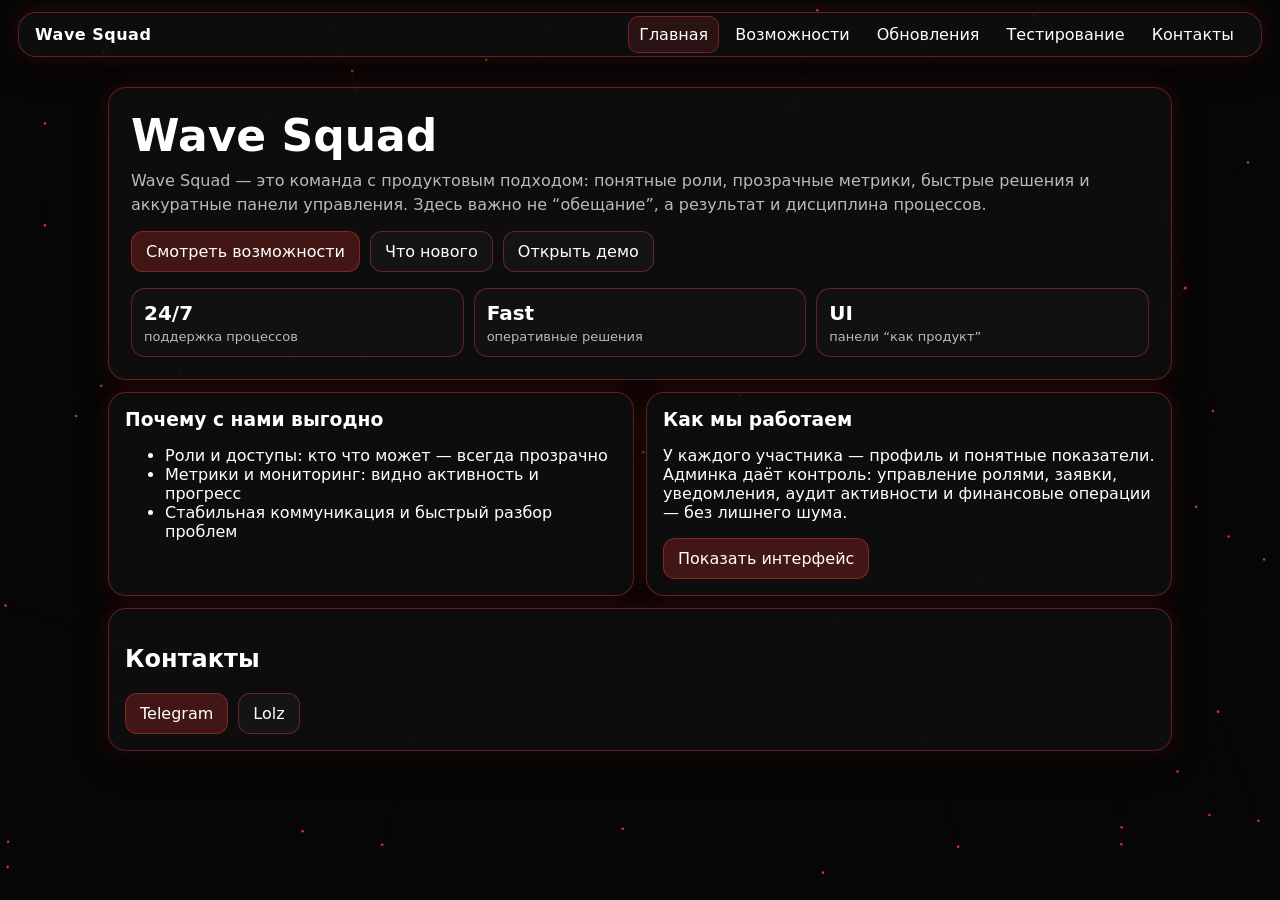
<file: index.html>
<!doctype html>
<html lang="ru">
<head>
  <meta charset="utf-8"/>
  <meta name="viewport" content="width=device-width,initial-scale=1"/>
  <title>Wave Squad — команда</title>
  <link rel="stylesheet" href="./style.css"/>
</head>
<body>
  <canvas id="bg"></canvas>
  <header class="nav glass">
    <div class="brand">Wave Squad</div>
    <nav>
      <a class="active" href="./index.html">Главная</a>
      <a href="./features.html">Возможности</a>
      <a href="./updates.html">Обновления</a>
      <a href="./testing.html">Тестирование</a>
      <a href="#contacts">Контакты</a>
    </nav>
  </header>

  <main class="wrap">
    <section class="hero glass">
      <h1>Wave Squad</h1>
      <p class="lead">
        Wave Squad — это команда с продуктовым подходом: понятные роли, прозрачные метрики,
        быстрые решения и аккуратные панели управления. Здесь важно не “обещание”, а результат и дисциплина процессов.
      </p>
      <div class="cta">
        <a class="btn" href="./features.html">Смотреть возможности</a>
        <a class="btn ghost" href="./updates.html">Что нового</a>
        <a class="btn ghost" href="./testing.html">Открыть демо</a>
      </div>
      <div class="stats">
        <div class="kpi"><div class="k">24/7</div><div class="t">поддержка процессов</div></div>
        <div class="kpi"><div class="k">Fast</div><div class="t">оперативные решения</div></div>
        <div class="kpi"><div class="k">UI</div><div class="t">панели “как продукт”</div></div>
      </div>
    </section>

    <section class="grid">
      <div class="card glass">
        <h3>Почему с нами выгодно</h3>
        <ul>
          <li>Роли и доступы: кто что может — всегда прозрачно</li>
          <li>Метрики и мониторинг: видно активность и прогресс</li>
          <li>Стабильная коммуникация и быстрый разбор проблем</li>
        </ul>
      </div>
      <div class="card glass">
        <h3>Как мы работаем</h3>
        <p>
          У каждого участника — профиль и понятные показатели. Админка даёт контроль:
          управление ролями, заявки, уведомления, аудит активности и финансовые операции — без лишнего шума.
        </p>
        <div class="cta"><a class="btn" href="./testing.html">Показать интерфейс</a></div>
      </div>
    </section>

    <section id="contacts" class="contacts glass">
      <h2>Контакты</h2>
      <div class="links">
        <a class="btn" href="https://t.me/NightWave_Coder" target="_blank" rel="noreferrer">Telegram</a>
        <a class="btn ghost" href="https://lolz.live/members/7958254/" target="_blank" rel="noreferrer">Lolz</a>
      </div>
    </section>
  </main>

  <script src="./particles.js"></script>
</body>
</html>
</file>
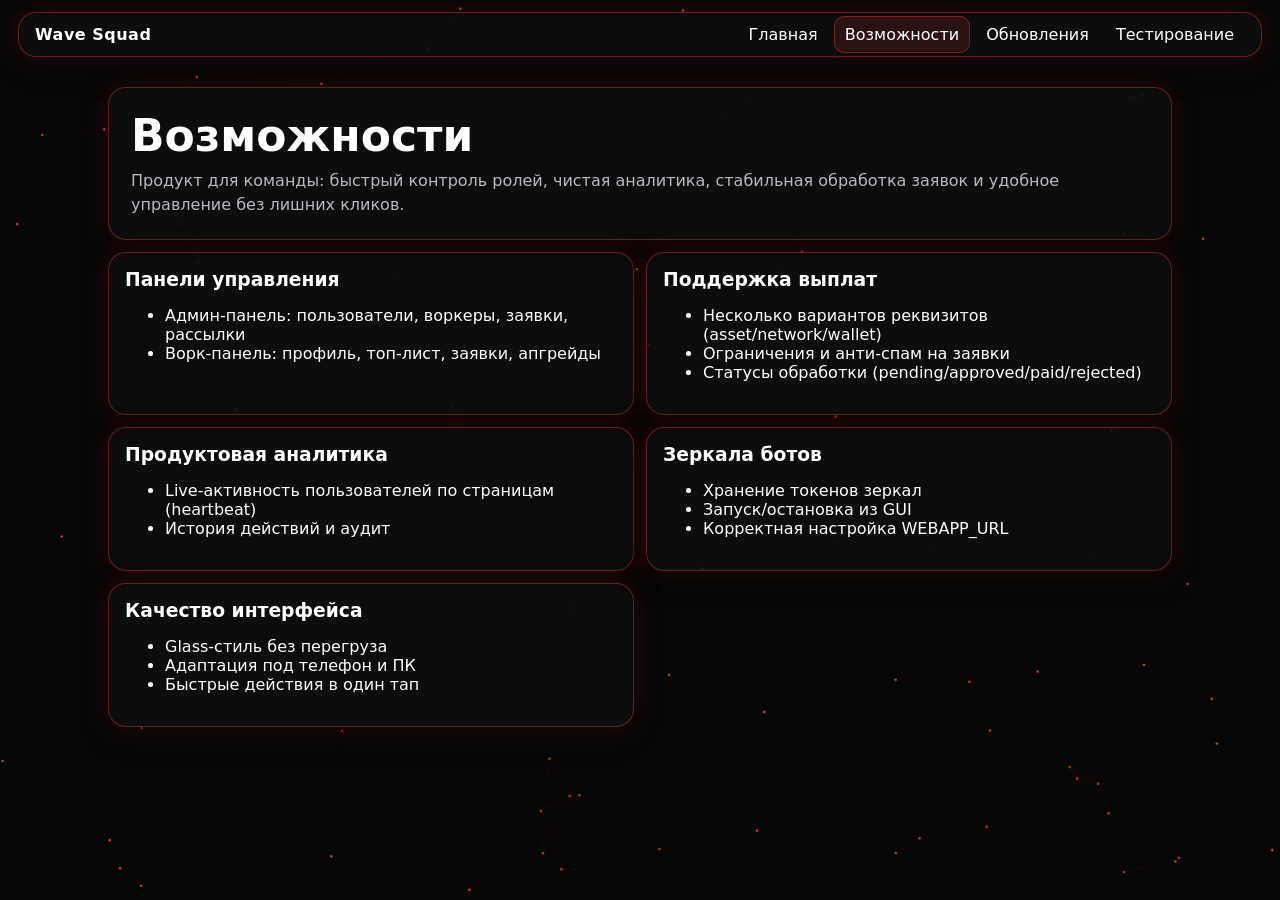
<file: features.html>
<!doctype html>
<html lang="ru">
<head>
  <meta charset="utf-8"/>
  <meta name="viewport" content="width=device-width,initial-scale=1"/>
  <title>Wave Squad — возможности</title>
  <link rel="stylesheet" href="./style.css"/>
</head>
<body>
  <canvas id="bg"></canvas>
  <header class="nav glass">
    <div class="brand">Wave Squad</div>
    <nav>
      <a href="./index.html">Главная</a>
      <a class="active" href="./features.html">Возможности</a>
      <a href="./updates.html">Обновления</a>
      <a href="./testing.html">Тестирование</a>
    </nav>
  </header>

  <main class="wrap">
    <section class="hero glass">
      <h1>Возможности</h1>
      <p class="lead">Продукт для команды: быстрый контроль ролей, чистая аналитика, стабильная обработка заявок и удобное управление без лишних кликов.</p>
    </section>

    <section class="grid">
      <div class="card glass">
        <h3>Панели управления</h3>
        <ul>
          <li>Админ‑панель: пользователи, воркеры, заявки, рассылки</li>
          <li>Ворк‑панель: профиль, топ‑лист, заявки, апгрейды</li>
        </ul>
      </div>
      <div class="card glass">
        <h3>Поддержка выплат</h3>
        <ul>
          <li>Несколько вариантов реквизитов (asset/network/wallet)</li>
          <li>Ограничения и анти‑спам на заявки</li>
          <li>Статусы обработки (pending/approved/paid/rejected)</li>
        </ul>
      </div>
      <div class="card glass">
        <h3>Продуктовая аналитика</h3>
        <ul>
          <li>Live‑активность пользователей по страницам (heartbeat)</li>
          <li>История действий и аудит</li>
        </ul>
      </div>
      <div class="card glass">
        <h3>Зеркала ботов</h3>
        <ul>
          <li>Хранение токенов зеркал</li>
          <li>Запуск/остановка из GUI</li>
          <li>Корректная настройка WEBAPP_URL</li>
        </ul>
      </div>
      <div class="card glass">
        <h3>Качество интерфейса</h3>
        <ul>
          <li>Glass-стиль без перегруза</li>
          <li>Адаптация под телефон и ПК</li>
          <li>Быстрые действия в один тап</li>
        </ul>
      </div>
    </section>
  </main>

  <script src="./particles.js"></script>
</body>
</html>
</file>
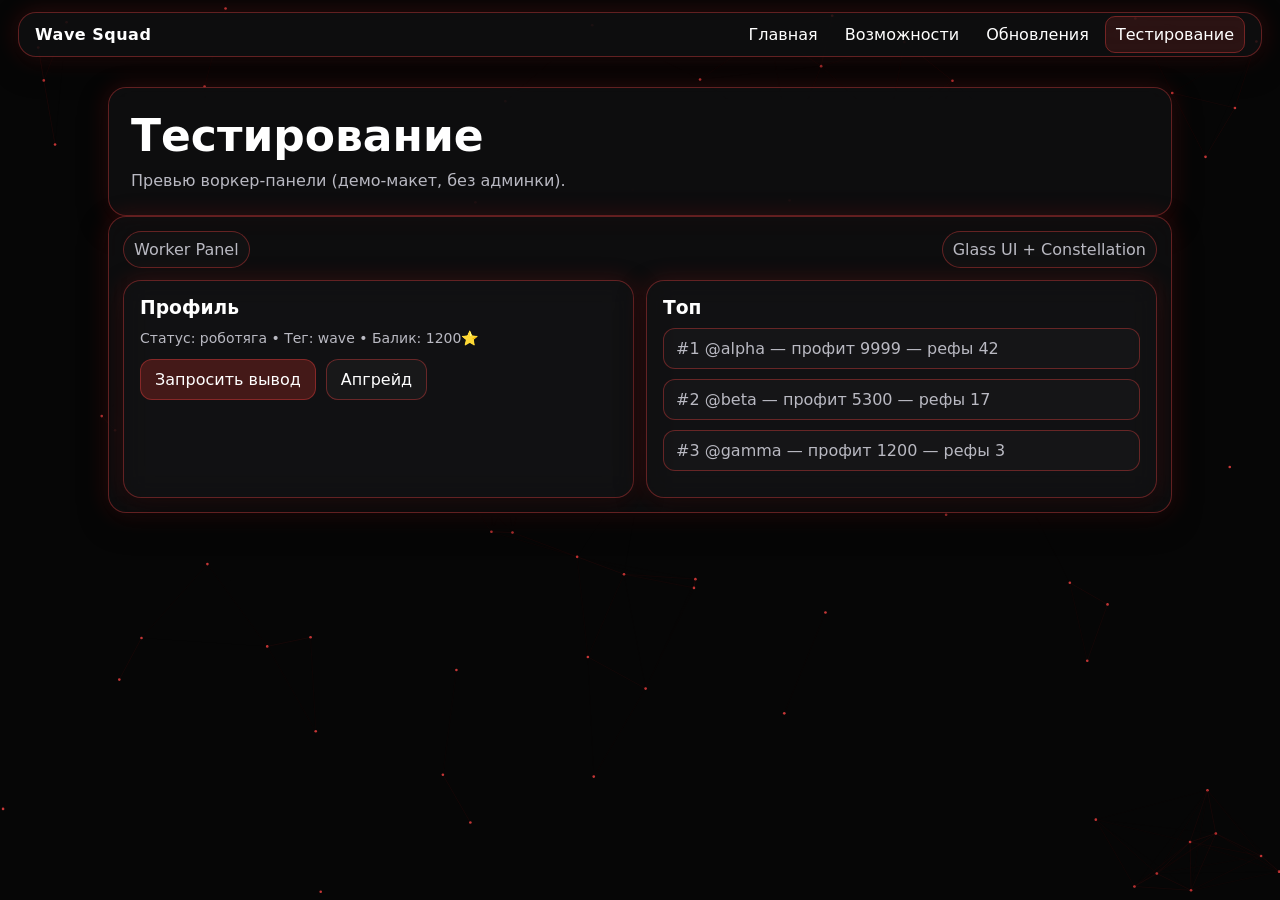
<file: testing.html>
<!doctype html>
<html lang="ru">
<head>
  <meta charset="utf-8"/>
  <meta name="viewport" content="width=device-width,initial-scale=1"/>
  <title>Wave Squad — тестирование</title>
  <link rel="stylesheet" href="./style.css"/>
  <style>
    .frame{border:1px solid var(--line);border-radius:18px;overflow:hidden}
    .mock{padding:14px}
    .mock .row{display:flex;gap:10px;flex-wrap:wrap}
    .pill{padding:8px 10px;border-radius:999px;border:1px solid var(--line);background:rgba(255,255,255,.02);color:var(--muted)}
  </style>
</head>
<body>
  <canvas id="bg"></canvas>
  <header class="nav glass">
    <div class="brand">Wave Squad</div>
    <nav>
      <a href="./index.html">Главная</a>
      <a href="./features.html">Возможности</a>
      <a href="./updates.html">Обновления</a>
      <a class="active" href="./testing.html">Тестирование</a>
    </nav>
  </header>

  <main class="wrap">
    <section class="hero glass">
      <h1>Тестирование</h1>
      <p class="lead">Превью воркер‑панели (демо‑макет, без админки).</p>
    </section>

    <section class="frame glass mock">
      <div class="row" style="justify-content:space-between;align-items:center">
        <div class="pill">Worker Panel</div>
        <div class="pill">Glass UI + Constellation</div>
      </div>
      <div class="grid" style="margin-top:12px">
        <div class="card glass">
          <h3>Профиль</h3>
          <div class="lead" style="font-size:14px">Статус: роботяга • Тег: wave • Балик: 1200⭐</div>
          <div class="cta" style="margin-top:10px">
            <span class="btn">Запросить вывод</span>
            <span class="btn ghost">Апгрейд</span>
          </div>
        </div>
        <div class="card glass">
          <h3>Топ</h3>
          <div class="changelog">
            <div class="item">#1 @alpha — профит 9999 — рефы 42</div>
            <div class="item">#2 @beta — профит 5300 — рефы 17</div>
            <div class="item">#3 @gamma — профит 1200 — рефы 3</div>
          </div>
        </div>
      </div>
    </section>
  </main>

  <script src="./particles.js"></script>
</body>
</html>
</file>
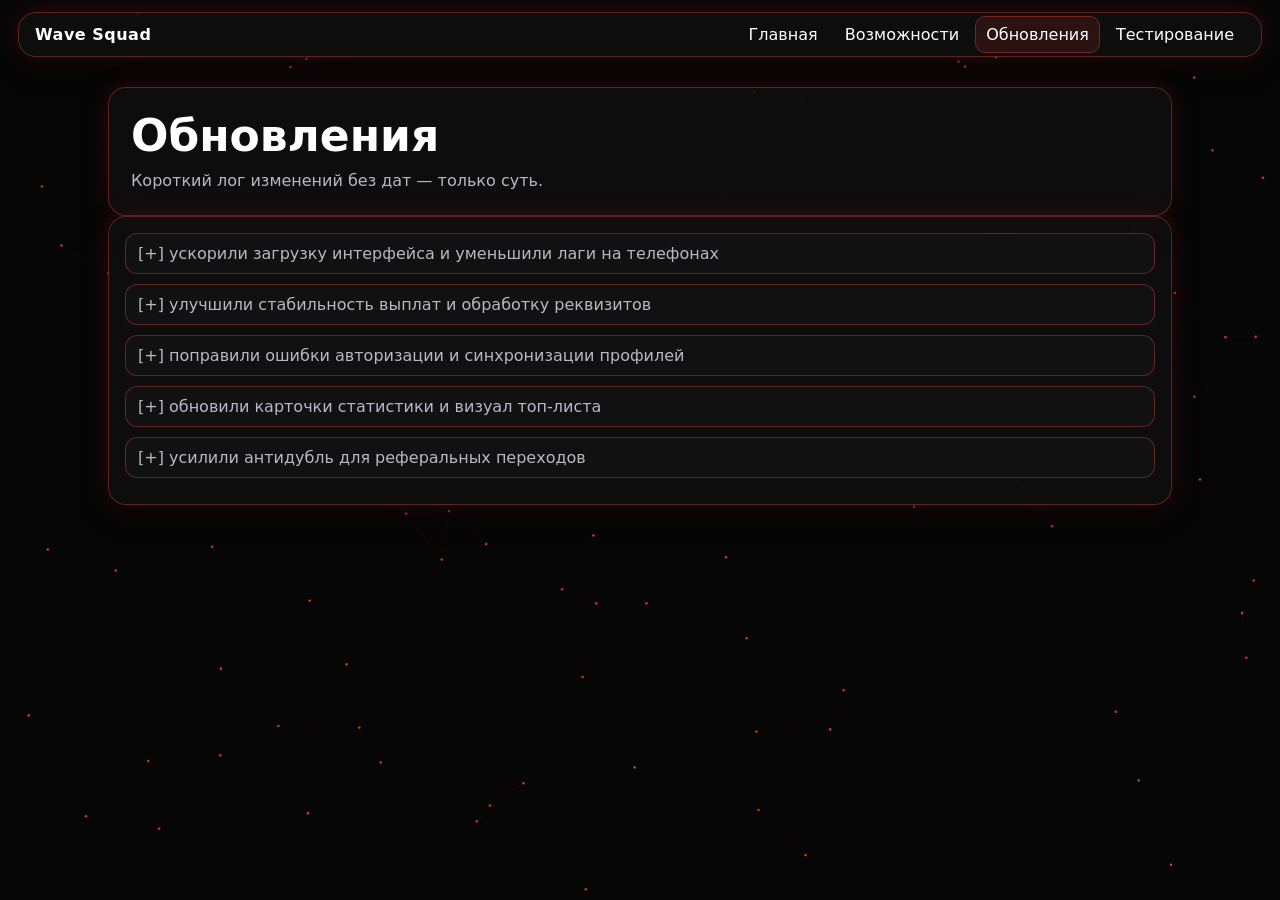
<file: updates.html>
<!doctype html>
<html lang="ru">
<head>
  <meta charset="utf-8"/>
  <meta name="viewport" content="width=device-width,initial-scale=1"/>
  <title>Wave Squad — обновления</title>
  <link rel="stylesheet" href="./style.css"/>
</head>
<body>
  <canvas id="bg"></canvas>
  <header class="nav glass">
    <div class="brand">Wave Squad</div>
    <nav>
      <a href="./index.html">Главная</a>
      <a href="./features.html">Возможности</a>
      <a class="active" href="./updates.html">Обновления</a>
      <a href="./testing.html">Тестирование</a>
    </nav>
  </header>

  <main class="wrap">
    <section class="hero glass">
      <h1>Обновления</h1>
      <p class="lead">Короткий лог изменений без дат — только суть.</p>
    </section>

    <section class="card glass">
      <div class="changelog">
        <div class="item">[+] ускорили загрузку интерфейса и уменьшили лаги на телефонах</div>
        <div class="item">[+] улучшили стабильность выплат и обработку реквизитов</div>
        <div class="item">[+] поправили ошибки авторизации и синхронизации профилей</div>
        <div class="item">[+] обновили карточки статистики и визуал топ‑листа</div>
        <div class="item">[+] усилили антидубль для реферальных переходов</div>
      </div>
    </section>
  </main>

  <script src="./particles.js"></script>
</body>
</html>
</file>
<file: style.css>
:root{
  --line:rgba(255,70,70,.35);
  --glass:rgba(20,20,22,.58);
  --txt:#fff;
  --muted:#b9b9c2;
}
*{box-sizing:border-box}
body{margin:0;font-family:Segoe UI,system-ui;color:var(--txt);background:#060606}
#bg{position:fixed;inset:0;z-index:-1;pointer-events:none}
.glass{backdrop-filter:blur(14px);background:var(--glass);border:1px solid var(--line);border-radius:18px;box-shadow:0 10px 30px rgba(0,0,0,.45),0 0 24px rgba(255,50,50,.18)}
.wrap{max-width:1100px;margin:0 auto;padding:18px}
.nav{display:flex;justify-content:space-between;align-items:center;gap:12px;padding:12px 16px;margin:12px 18px}
.brand{font-weight:800;letter-spacing:.5px}
.nav a{color:var(--txt);text-decoration:none;padding:8px 10px;border-radius:10px;border:1px solid transparent}
.nav a.active,.nav a:hover{border-color:var(--line);background:rgba(255,59,48,.12)}
.hero{padding:22px}
.hero h1{margin:0 0 8px 0;font-size:44px}
.lead{margin:0;color:var(--muted);font-size:16px;line-height:1.5}
.cta{display:flex;gap:10px;flex-wrap:wrap;margin-top:14px}
.btn{display:inline-block;padding:10px 14px;border-radius:12px;border:1px solid var(--line);background:rgba(255,59,48,.22);color:var(--txt);text-decoration:none}
.btn.ghost{background:rgba(255,255,255,.03)}
.grid{display:grid;grid-template-columns:1fr 1fr;gap:12px;margin-top:12px}
.card{padding:16px}
.card h3{margin:0 0 10px 0}
.stats{display:grid;grid-template-columns:repeat(3,1fr);gap:10px;margin-top:16px}
.kpi{padding:12px;border-radius:14px;border:1px solid var(--line);background:rgba(255,255,255,.02)}
.k{font-size:20px;font-weight:800}
.t{color:var(--muted);font-size:13px;margin-top:4px}
.contacts{padding:16px;margin-top:12px}
.links{display:flex;gap:10px;flex-wrap:wrap}
.changelog .item{padding:10px 12px;border-radius:12px;border:1px solid var(--line);background:rgba(255,255,255,.02);margin-bottom:10px;color:var(--muted)}
@media (max-width:900px){.grid{grid-template-columns:1fr}.stats{grid-template-columns:1fr}}
</file>
